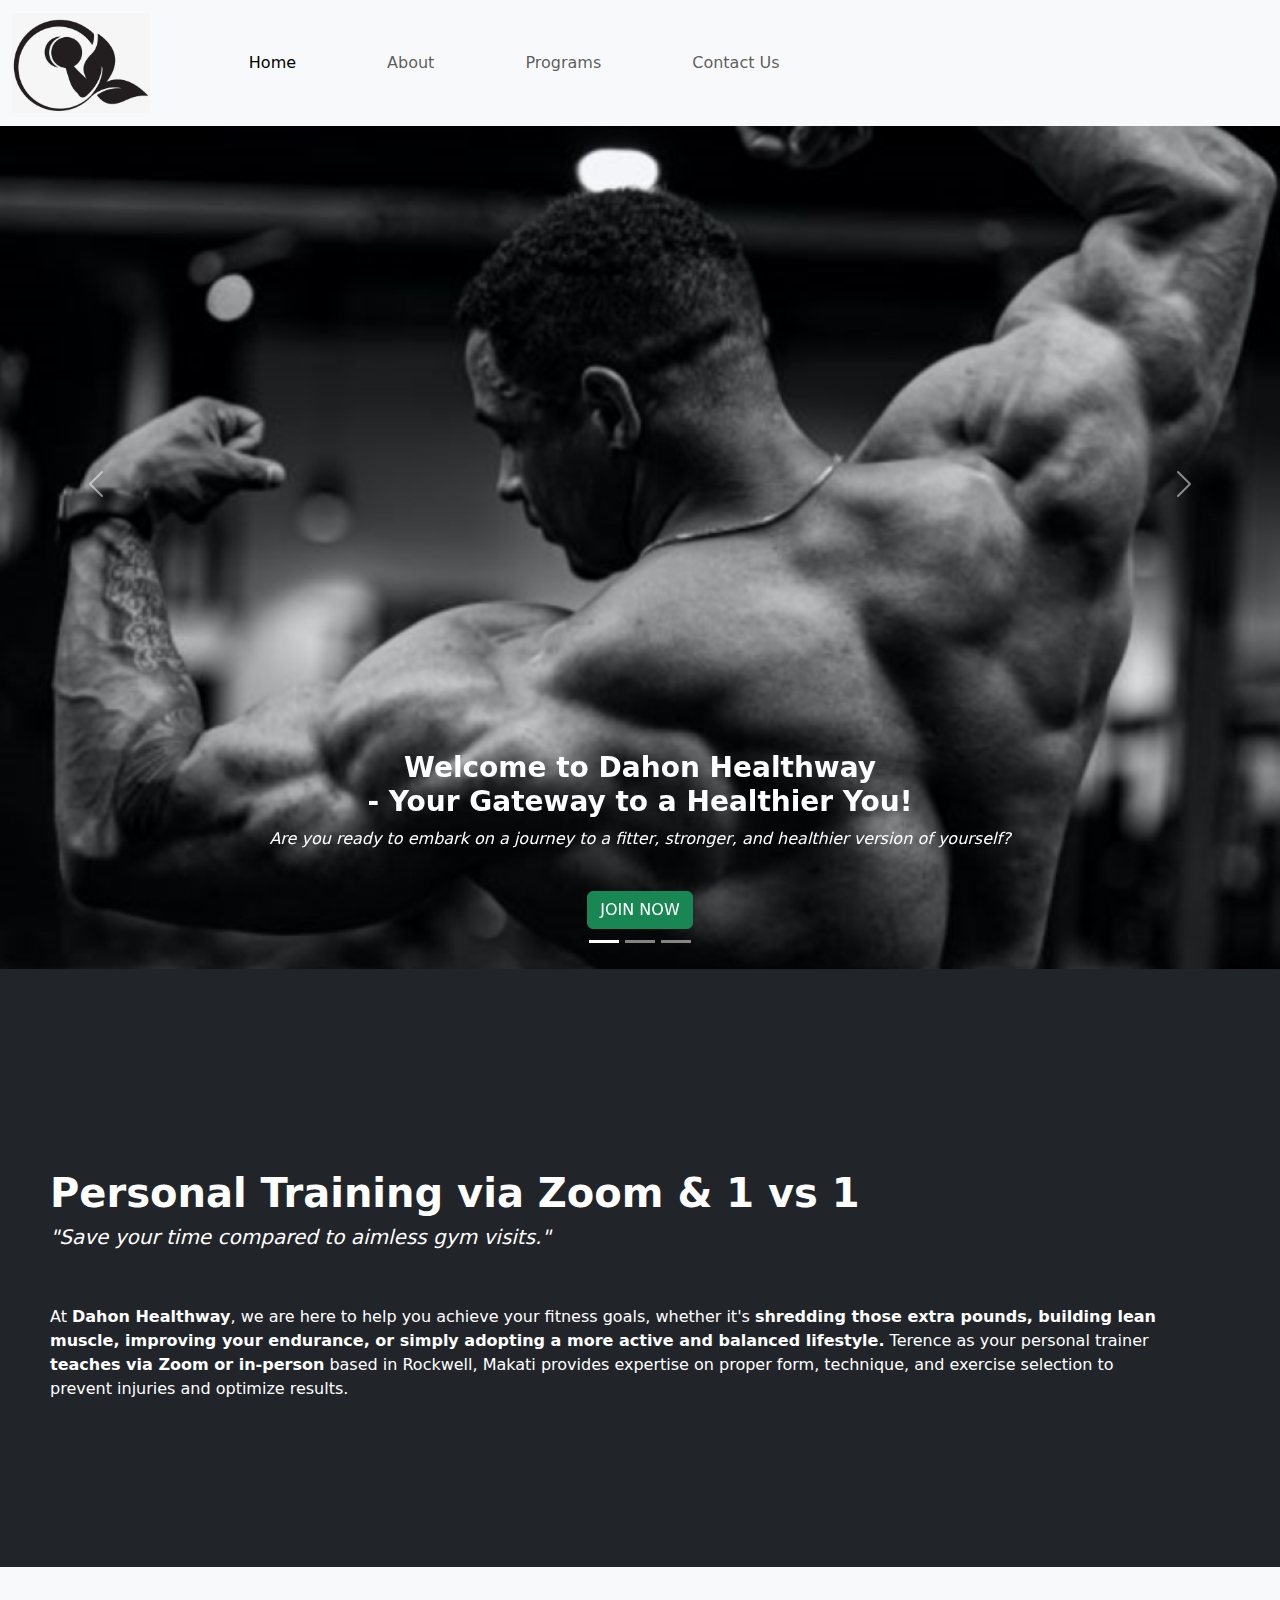
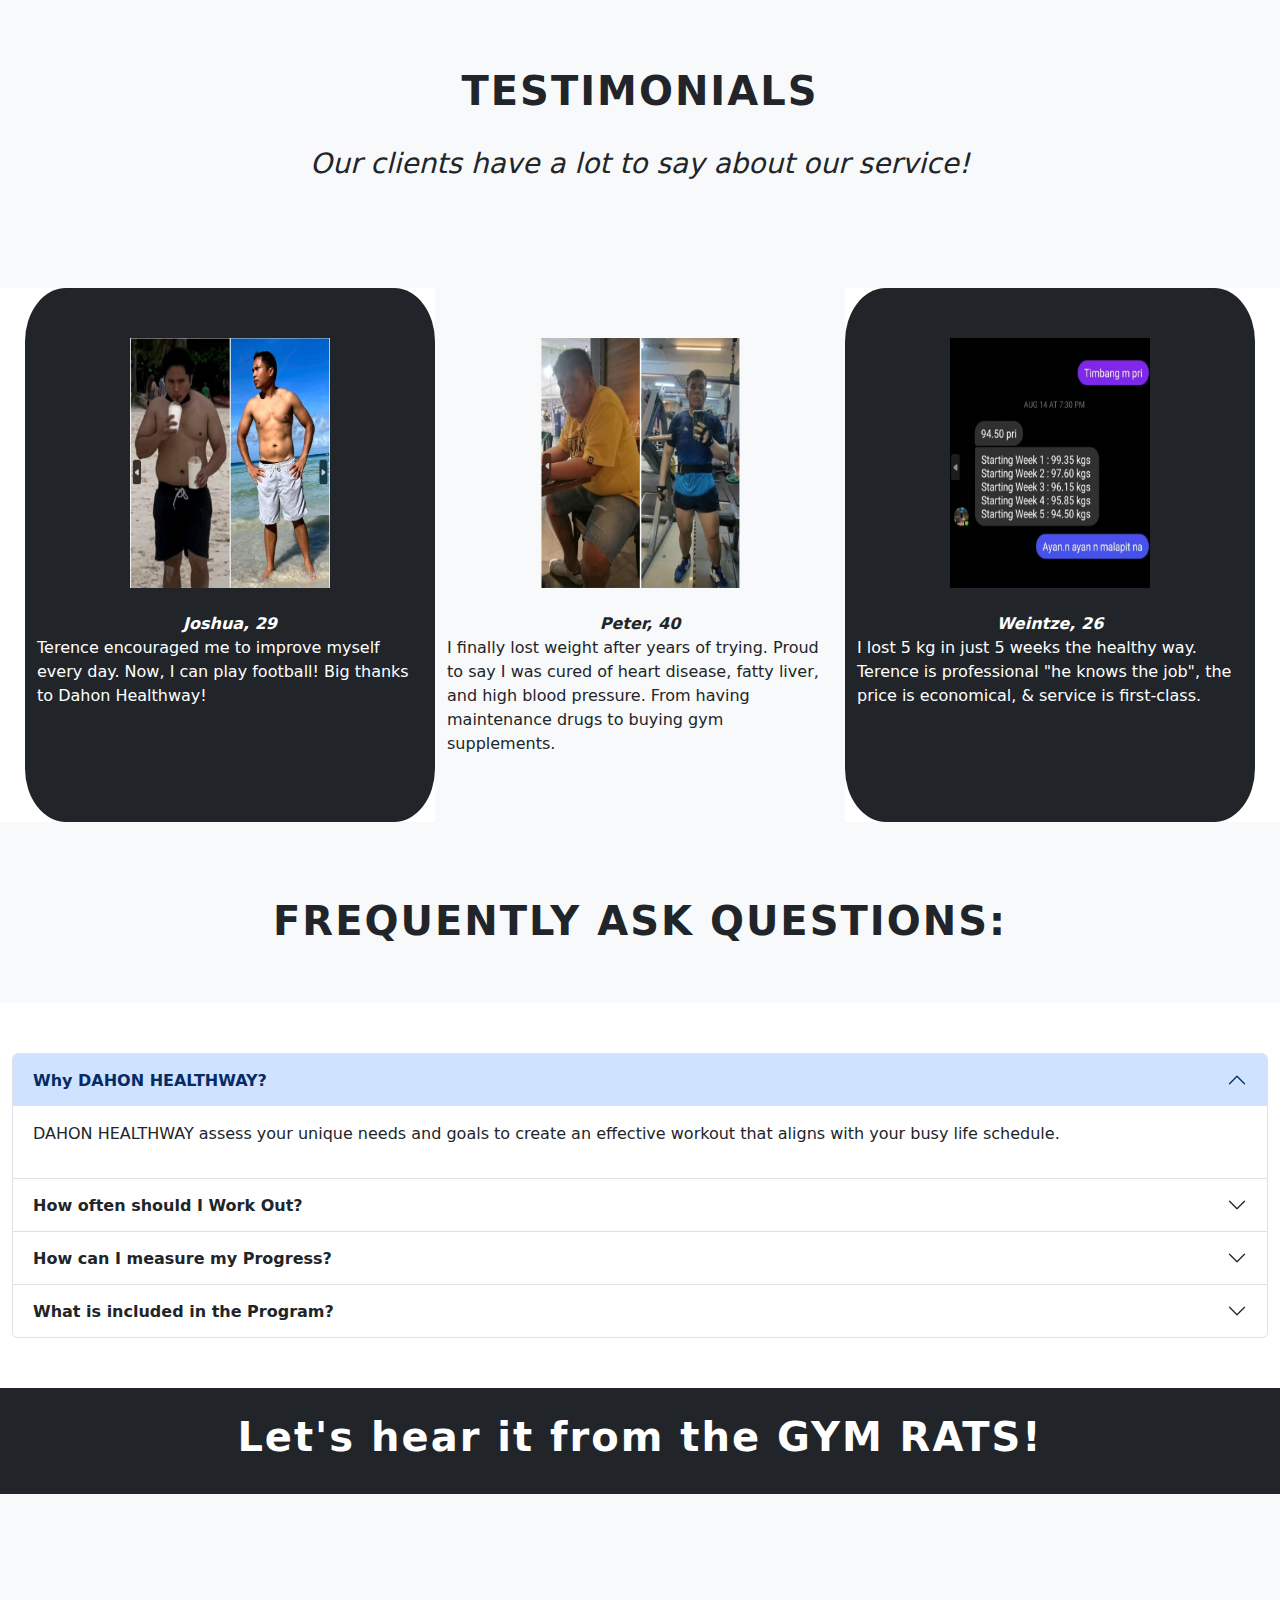
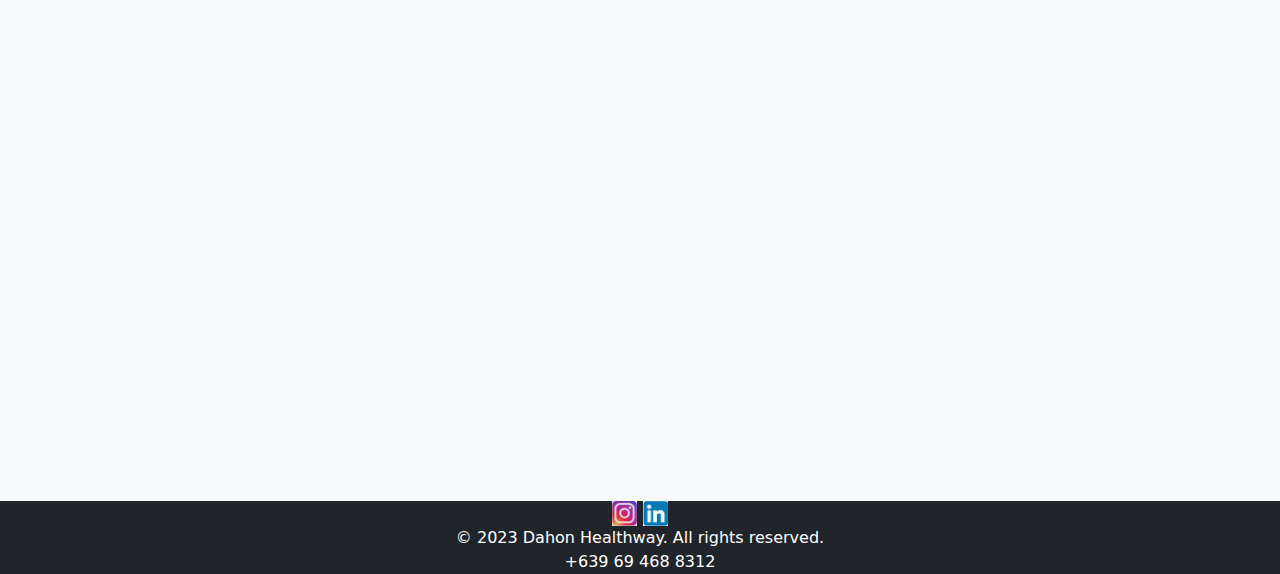
<file: index.html>
<!DOCTYPE html>
<html lang="en">
<head>
<title>Dahon Healthway</title>
<meta charset="utf-8">
<meta name="viewport" content="width=device-width, initial-scale=1">
<link href="css/style.css" rel="stylesheet">
<link href="https://cdn.jsdelivr.net/npm/bootstrap@5.3.2/dist/css/bootstrap.min.css" rel="stylesheet">
<script src="https://cdn.jsdelivr.net/npm/bootstrap@5.3.2/dist/js/bootstrap.bundle.min.js"></script>
</head>
<body>

<!-- Navbar -->
<nav class="navbar navbar-expand-lg bg-body-tertiary fixed-top">
  <div class="container-fluid">
    <a href="index.html" class="navbar-brand"><img src="img/dahon_home.png" height="100px; width=100px;"></a>
    <button class="navbar-toggler" type="button" data-bs-toggle="collapse" data-bs-target="#navbarNav" aria-controls="navbarNav" aria-expanded="false" aria-label="Toggle navigation">
      <span class="navbar-toggler-icon"></span>
    </button>
    <div class="collapse navbar-collapse" id="navbarNav">
      <ul class="navbar-nav">
        <li class="nav-item">
          <a class="nav-link active" aria-current="page" href="index.html" style="margin-left: 75px;">Home</a>
        </li>
        <li class="nav-item">
          <a class="nav-link" href="miniabout.html" style="margin-left: 75px;">About</a>
        </li>
        <li class="nav-item">
          <a class="nav-link" href="miniprograms.html" style="margin-left: 75px;">Programs</a>
        </li>
        <li class="nav-item">
          <a class="nav-link" href="minicontactus.html" style="margin-left: 75px;">Contact Us</a>
        </li>
      </ul>
    </div>
  </div>
</nav>

<!-- Carousel -->
<div id="carouselExampleCaptions" class="carousel slide" style="object-fit: cover;">
  <div class="carousel-indicators">
    <button type="button" data-bs-target="#carouselExampleCaptions" data-bs-slide-to="0" class="active" aria-current="true" aria-label="Slide 1"></button>
    <button type="button" data-bs-target="#carouselExampleCaptions" data-bs-slide-to="1" aria-label="Slide 2"></button>
    <button type="button" data-bs-target="#carouselExampleCaptions" data-bs-slide-to="2" aria-label="Slide 3"></button>
  </div>
  <div class="carousel-inner">
    <div class="carousel-item active">
      <img src="img/carousel1.jpg" style="height: auto; width: 100%;" class="d-block w-100" alt="...">
      <div class="carousel-caption d-none d-md-block">
        <h3><b>Welcome to Dahon Healthway<br>
          - Your Gateway to a Healthier You!</b></h3>
        <p><i>Are you ready to embark on a journey to a fitter, stronger, and
          healthier version of yourself?</i></p><br>
          <center><button type="button" class="btn btn-success"><a href="minicontactus.html" style="text-decoration: none; color: white;">JOIN NOW</a></button></center>
      </div>
    </div>
    <div class="carousel-item">
      <img src="img/carousel2.jpg" style="height: auto; width: 100%;" class="d-block w-100" alt="...">
      <div class="carousel-caption d-none d-md-block">
        <h3><b>Welcome to Dahon Healthway<br>
          - Your Gateway to a Healthier You!</b></h3>
          <p><i>Are you ready to embark on a journey to a fitter, stronger, and
            healthier version of yourself?</i></p><br>>
            <center><button type="button" class="btn btn-success"><a href="minicontactus.html" style="text-decoration: none; color: white;">JOIN NOW</a></button></center>
      </div>
    </div>
    <div class="carousel-item">
      <img src="img/carousel3.jpg" style="height: auto; width: 100%;" class="d-block w-100" alt="...">
      <div class="carousel-caption d-none d-md-block">
        <h3><b>Welcome to Dahon Healthway<br>
          - Your Gateway to a Healthier You!</b></h3>
        <p><i>Are you ready to embark on a journey to a fitter, stronger, and
          healthier version of yourself?</i></p><br>
          <center><button type="button" class="btn btn-success"><a href="minicontactus.html" style="text-decoration: none; color: white;">JOIN NOW</a></button></center>
      </div>
    </div>
  </div>
  <button class="carousel-control-prev" type="button" data-bs-target="#carouselExampleCaptions" data-bs-slide="prev">
    <span class="carousel-control-prev-icon" aria-hidden="true"></span>
    <span class="visually-hidden">Previous</span>
  </button>
  <button class="carousel-control-next" type="button" data-bs-target="#carouselExampleCaptions" data-bs-slide="next">
    <span class="carousel-control-next-icon" aria-hidden="true"></span>
    <span class="visually-hidden">Next</span>
  </button>
</div>
<!-- First Grid -->

<div class="col-12 bg-dark">
<div style="margin-left: 50px; margin-right: 100px; padding-bottom: 150px; padding-top: 200px; text-align: left; color: white;">
      <h1><b>Personal Training via Zoom & 1 vs 1</b></h1>
      <h5><i>"Save your time compared to aimless gym visits."</i></h5><br><br>

      <p>At <b>Dahon Healthway</b>, we are here to help you achieve your fitness goals, whether it's <b>shredding those extra pounds, building lean muscle, improving your endurance, or simply adopting a more active and balanced lifestyle.</b>
        
        Terence as your personal trainer <b>teaches via Zoom or in-person</b> based in Rockwell, Makati provides expertise on proper form, technique, and exercise selection to prevent injuries and optimize results.</p>
</div>
</div>

<!-- Second Grid -->
<div class="col-12 bg-light" style="padding-top: 100px; padding-bottom: 100px;">
<center><h1 style="letter-spacing: 2px;"><b>TESTIMONIALS</b></h1><br>
<i><h3>Our clients have a lot to say about our service!</h3></i></center>
</div>

<!--Third Grid-->
<div class="container-fluid">

  <div class="row" style="padding-left: 25px; padding-right: 25px;">
      <div class="col-sm-4 display-10 bg-dark" style="padding-top: 50px; padding-bottom: 50px; border-radius: 10%;">
        <center><img src="img/testimonial1.png" height="250px" width="200px"><br><br>
        <b><i style="color: white;">Joshua, 29</i></b><br></center>
        <p style="text-align: left; color: white;">Terence encouraged me to improve myself every day. Now, I can play football! Big thanks to Dahon Healthway!</p>
        </div>

        <div class="col-sm-4 display-10 bg-light" style="padding-top: 50px; padding-bottom: 50px;">
          <center><img src="img/testimonial2.png" height="250px" width="200px"><br><br>
        <b><i>Peter, 40</i></b><br></center>
        <p style="text-align: left;">I finally lost weight after years of trying. Proud to say I was cured of heart disease, fatty liver, and high blood pressure. From having maintenance drugs to buying gym supplements.</p>
          </div>

          <div class="col-sm-4 display-10 bg-dark" style="padding-top: 50px; padding-bottom: 50px; border-radius: 10%">
            <center><img src="img/testimonial3.png" height="250px" width="200px"><br><br>
          <b><i style="color: white;">Weintze, 26</i></b><br></center>
         <p style="text-align: left; color: white;">I lost 5 kg in just 5 weeks the healthy way. Terence is professional "he knows the job", the price is economical, & service is first-class.</p>
            </div>
  </div>


<!--Fourth Grid-->
<div class="row">
<div class="col-12 bg-light" style="padding-top: 75px; padding-bottom: 50px;">
  <center><h1 style="letter-spacing: 2px;"><b>FREQUENTLY ASK QUESTIONS:</b></h1></center>
  </div></div>


<!--Accordion-->
  <div class="accordion" id="accordionExample" style="padding-bottom: 50px; padding-top: 50px;">
    <div class="accordion-item">
      <h2 class="accordion-header">
        <button class="accordion-button" type="button" data-bs-toggle="collapse" data-bs-target="#collapseOne" aria-expanded="false" aria-controls="collapseOne">
          <b>Why DAHON HEALTHWAY?</b>
        </button>
      </h2>
      <div id="collapseOne" class="accordion-collapse collapse show" data-bs-parent="#accordionExample">
        <div class="accordion-body">
          <p>DAHON HEALTHWAY assess your unique needs and goals to create an effective workout that aligns with your busy life schedule.</p>
        </div>
      </div>
    </div>
    <div class="accordion-item">
      <h2 class="accordion-header">
        <button class="accordion-button collapsed" type="button" data-bs-toggle="collapse" data-bs-target="#collapseTwo" aria-expanded="false" aria-controls="collapseTwo">
          <b>How often should I Work Out?</b>
        </button>
      </h2>
      <div id="collapseTwo" class="accordion-collapse collapse" data-bs-parent="#accordionExample">
        <div class="accordion-body">
          <p>Ideal Work Out Frequency can be as much as an hour/day, thrice a week which you can stick to in the long term.</p>
        </div>
      </div>
    </div>
    <div class="accordion-item">
      <h2 class="accordion-header">
        <button class="accordion-button collapsed" type="button" data-bs-toggle="collapse" data-bs-target="#collapseThree" aria-expanded="false" aria-controls="collapseThree">
          <b>How can I measure my Progress?</b>
        </button>
      </h2>
      <div id="collapseThree" class="accordion-collapse collapse" data-bs-parent="#accordionExample">
        <div class="accordion-body">
          <p>Personal Trainer Schedule Weekly Check-Ins through the account to Track Fitness Milestones.</p>
        </div>
      </div>
    </div>
    <div class="accordion-item">
      <h2 class="accordion-header">
        <button class="accordion-button collapsed" type="button" data-bs-toggle="collapse" data-bs-target="#collapseFour" aria-expanded="false" aria-controls="collapseFour">
          <b>What is included in the Program?</b>
        </button>
      </h2>
      <div id="collapseFour" class="accordion-collapse collapse" data-bs-parent="#accordionExample">
        <div class="accordion-body">
          <p>Account set-up. Choose the desired program. 1vs1 Personal Training via Zoom or in-person, Supplementation Guide, Customized Meal Plan, Weekly Check-Ins, & 24/7 Chat Support are for FREE.</p>
        </div>
      </div>
    </div>
  </div>

<!--Fifth Grid-->
<div class="row">
  <div class="col-12 bg-dark" style="padding-top: 25px; padding-bottom: 25px;">
    <center><h1 style="letter-spacing: 2px; color: white;"><b>Let's hear it from the GYM RATS!</b></h1></center>
    </div></div>

<!--Sixth Grid-->
<div class="row">
  <div class="col-12 bg-light" style="padding-top: 50px; padding-bottom: 50px;">
    <center><iframe src="https://www.youtube.com/embed/RNkpzDaqOpM?autoplay=1&mute=1&enablejsapi=1"
      frameborder="0"
      style="width: 100%; height: 500px;"></iframe></center></div>
    </div>

<!-- Footer -->
<div class="row">
  <div class="col-12 bg-dark">
    <center style="color: white;"><a href="https://www.instagram.com/dahonhealthway/"><img src="img/instagram.jpg" height="25px width=25px"></a> <a href="https://www.linkedin.com/in/terence-tagayona-455884193/?originalSubdomain=ph"><img src="img/linkedin.png" height="25px width=25px"></a>
              <br>© 2023 Dahon Healthway. All rights reserved.<br>
            +639 69 468 8312</center></div></div>

</body>
</html>
</file>
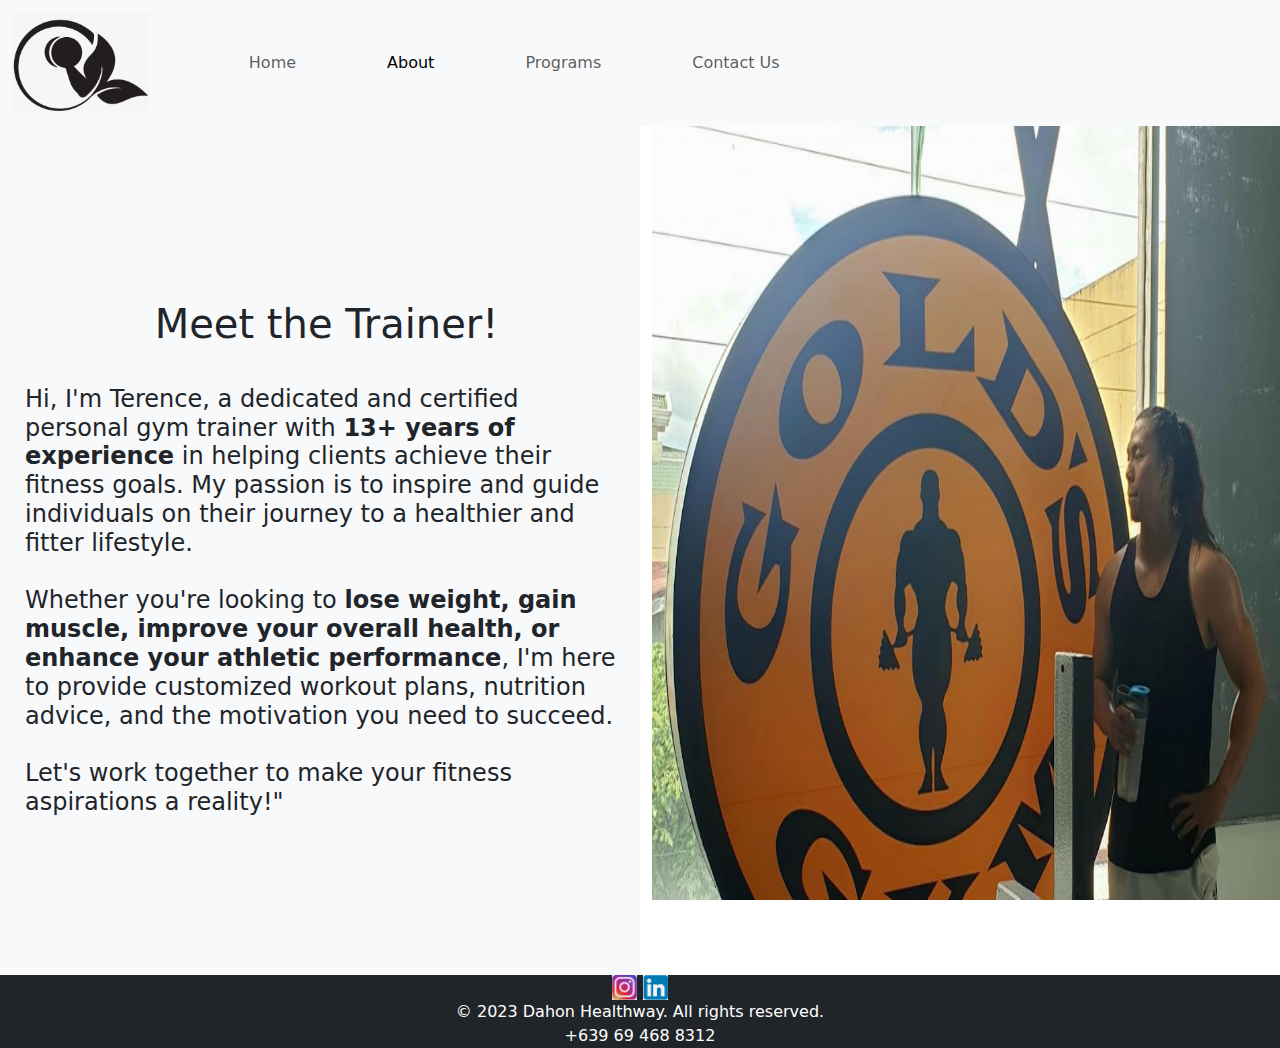
<file: miniabout.html>
<!DOCTYPE html>
<html lang="en">
<head>
<title>About</title>
<meta charset="utf-8">
<meta name="viewport" content="width=device-width, initial-scale=1">
<link href="css/style.css" rel="stylesheet">
<link href="https://cdn.jsdelivr.net/npm/bootstrap@5.3.2/dist/css/bootstrap.min.css" rel="stylesheet">
<script src="https://cdn.jsdelivr.net/npm/bootstrap@5.3.2/dist/js/bootstrap.bundle.min.js"></script>
</head>
<body>

<!-- Navbar -->
<nav class="navbar navbar-expand-lg bg-body-tertiary fixed-top">
  <div class="container-fluid">
    <a href="index.html" class="navbar-brand"><img src="img/dahon_home.png" height="100px; width=100px;"></a>
    <button class="navbar-toggler" type="button" data-bs-toggle="collapse" data-bs-target="#navbarNav" aria-controls="navbarNav" aria-expanded="false" aria-label="Toggle navigation">
      <span class="navbar-toggler-icon"></span>
    </button>
    <div class="collapse navbar-collapse" id="navbarNav">
      <ul class="navbar-nav">
        <li class="nav-item">
          <a class="nav-link" aria-current="page" href="index.html" style="margin-left: 75px;">Home</a>
        </li>
        <li class="nav-item">
          <a class="nav-link active" href="miniabout.html" style="margin-left: 75px;">About</a>
        </li>
        <li class="nav-item">
          <a class="nav-link" href="miniprograms.html" style="margin-left: 75px;">Programs</a>
        </li>
        <li class="nav-item">
          <a class="nav-link" href="minicontactus.html" style="margin-left: 75px;">Contact Us</a>
        </li>
      </ul>
    </div>
  </div>
</nav>


  <div class="row">
    <div class="col-sm-6 display-10 bg-light" style="padding-top: 200px; padding-bottom: 150px;"><h4 style="margin-left: 25px; padding-top: 100px;">
      <b><h1><center>Meet the Trainer!</center></h1></b><br>
      Hi, I'm Terence, a dedicated and certified personal gym trainer with <b>13+ years of experience</b> in helping clients achieve their fitness goals.
     My passion is to inspire and guide individuals on their journey to a healthier and fitter lifestyle. <br><br> Whether you're looking to <b>lose weight, gain muscle, improve your overall health, or enhance your athletic performance</b>, I'm here to provide customized workout plans, nutrition advice, and the motivation you need to succeed.<br><br>
      Let's work together to make your fitness aspirations a reality!"</h4></div>
      <div class="col-sm-6 display-10"><img src="img/picture_about.png" height="900px" width="100%">
      </div>
      </div>


<!-- Footer -->
<div class="row">
  <div class="col-12 bg-dark">
    <center style="color: white;"><a href="https://www.instagram.com/dahonhealthway/"><img src="img/instagram.jpg" height="25px width=25px"></a> <a href="https://www.linkedin.com/in/terence-tagayona-455884193/?originalSubdomain=ph"><img src="img/linkedin.png" height="25px width=25px"></a>
              <br>© 2023 Dahon Healthway. All rights reserved.<br>
            +639 69 468 8312</center></div></div>

</body>
</html>
</file>
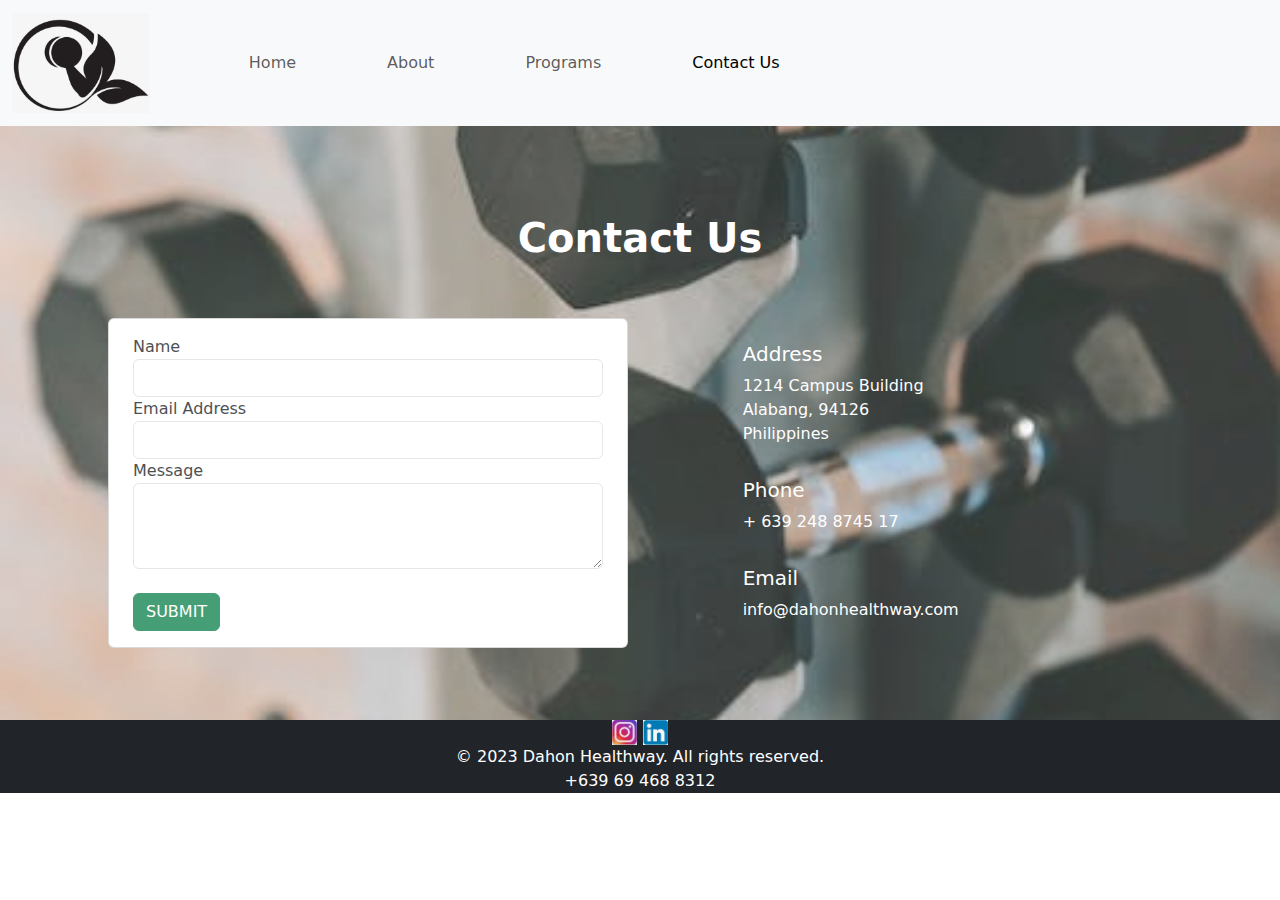
<file: minicontactus.html>
<!DOCTYPE html>
<html lang="en">
<head>
<title>Contact Us</title>
<meta charset="utf-8">
<meta name="viewport" content="width=device-width, initial-scale=1">
<link href="css/style.css" rel="stylesheet">
<link href="https://cdn.jsdelivr.net/npm/bootstrap@5.3.2/dist/css/bootstrap.min.css" rel="stylesheet">
<script src="https://cdn.jsdelivr.net/npm/bootstrap@5.3.2/dist/js/bootstrap.bundle.min.js"></script>
<body>
<!-- Navbar -->
<nav class="navbar navbar-expand-lg bg-body-tertiary fixed-top">
  <div class="container-fluid">
    <a href="index.html" class="navbar-brand"><img src="img/dahon_home.png" height="100px; width=100px;"></a>
    <button class="navbar-toggler" type="button" data-bs-toggle="collapse" data-bs-target="#navbarNav" aria-controls="navbarNav" aria-expanded="false" aria-label="Toggle navigation">
      <span class="navbar-toggler-icon"></span>
    </button>
    <div class="collapse navbar-collapse" id="navbarNav">
      <ul class="navbar-nav">
        <li class="nav-item">
          <a class="nav-link" aria-current="page" href="index.html" style="margin-left: 75px;">Home</a>
        </li>
        <li class="nav-item">
          <a class="nav-link" href="miniabout.html" style="margin-left: 75px;">About</a>
        </li>
        <li class="nav-item">
          <a class="nav-link" href="miniprograms.html" style="margin-left: 75px;">Programs</a>
        </li>
        <li class="nav-item">
          <a class="nav-link active" href="minicontactus.html" style="margin-left: 75px;">Contact Us</a>
        </li>
      </ul>
    </div>
  </div>
</nav>

<div class="container-fluid">
<div class="row">

  <!--Section: Content-->
  <section style="background-image: url('img/front_about.jpeg'); background-size: cover; background-position: center; opacity: 0.8; padding-top: 150px;">

    <div class="rgba-black-strong rounded p-5">

      <!-- Section heading -->
      <h1 class="text-center font-weight-bold text-white mt-3 mb-5;"><b>Contact Us</b></h1><br><br>

      <form class="mx-md-5" action="">

        <div class="row">
          <div class="col-md-6 mb-4">

            <div class="card">
              <div class="card-body px-4">

                <!-- Name -->
                <div class="md-form md-outline mt-0">
                  <label for="name">Name</label>
                  <input type="text" id="name" class="form-control">
                </div>
                <!-- Email -->
                <div class="md-form md-outline">

                  <label for="email">Email Address</label>
                  <input type="text" id="email" class="form-control">
              
                </div>


                <!-- Message -->
                <div class="md-form md-outline">
                  <label for="message">Message</label>
                  <textarea id="message" class="md-textarea form-control" rows="3"></textarea>
          
                </div>
              <br>
              <button type="button" class="btn btn-success"><a href="minicontactus.html" style="text-decoration: none; color: white;">SUBMIT</a></button>

              </div>
            </div>

          </div>
          <div class="col-md-5 offset-md-1 mt-md-4 mb-4" style="color: white;">

            <h5 class="font-weight-bold">Address</h5>
            <p class="mb-0">1214 Campus Building</p>
            <p class="mb-0">Alabang, 94126</p>
            <p class="mb-4 pb-2">Philippines</p>

            <h5 class="font-weight-bold">Phone</h5>
            <p class="mb-4 pb-2">+ 639 248 8745 17</p>

            <h5 class="font-weight-bold">Email</h5>
            <p>info@dahonhealthway.com</p>

          </div>
        </div>

      </form>

    </div>
  </div>
  </section>
  <!--Section: Content-->

</div>
</div>

  <!-- Footer -->
  <div class="row">
    <div class="col-12 bg-dark">
      <center style="color: white;"><a href="https://www.instagram.com/dahonhealthway/"><img src="img/instagram.jpg" height="25px width=25px"></a> <a href="https://www.linkedin.com/in/terence-tagayona-455884193/?originalSubdomain=ph"><img src="img/linkedin.png" height="25px width=25px"></a>
                <br>© 2023 Dahon Healthway. All rights reserved.<br>
              +639 69 468 8312</center></div></div>




</body>
</html>
</file>
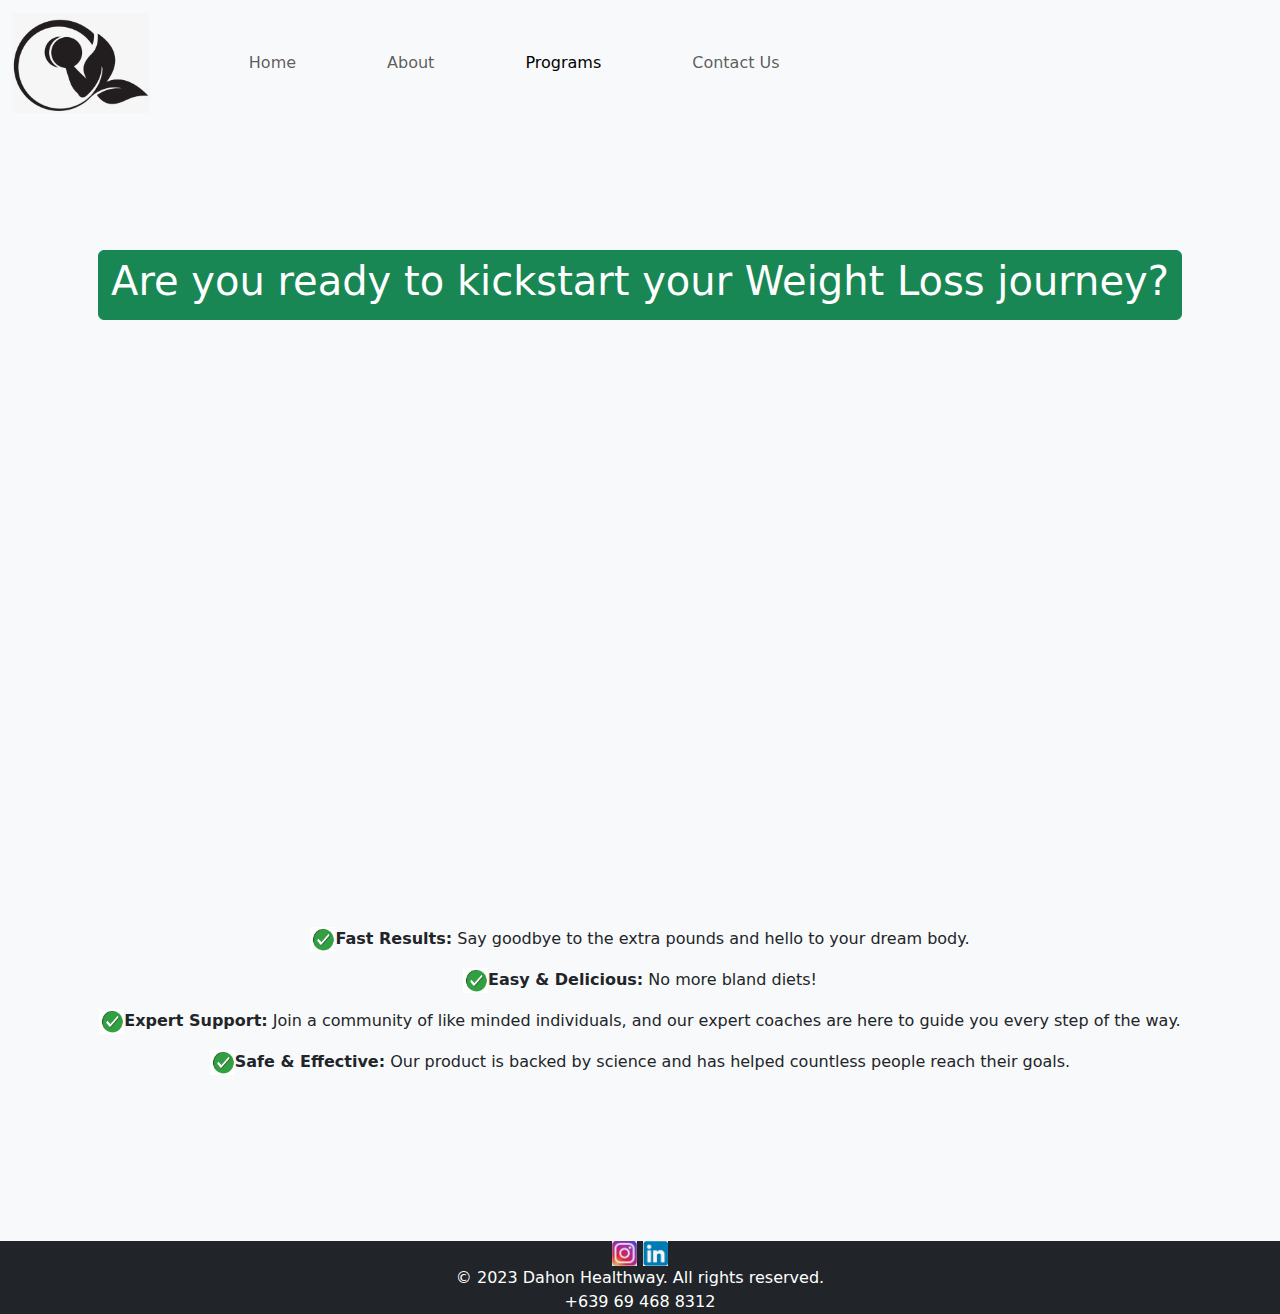
<file: miniprogram1.html>
<!DOCTYPE html>
<html lang="en">
<head>
<title>Weight Loss</title>
<meta charset="utf-8">
<meta name="viewport" content="width=device-width, initial-scale=1">
<link href="css/style.css" rel="stylesheet">
<link href="https://cdn.jsdelivr.net/npm/bootstrap@5.3.2/dist/css/bootstrap.min.css" rel="stylesheet">
<script src="https://cdn.jsdelivr.net/npm/bootstrap@5.3.2/dist/js/bootstrap.bundle.min.js"></script>
</head>
<body>

<!-- Navbar -->
<nav class="navbar navbar-expand-lg bg-body-tertiary fixed-top">
  <div class="container-fluid">
    <a href="index.html" class="navbar-brand"><img src="img/dahon_home.png" height="100px; width=100px;"></a>
    <button class="navbar-toggler" type="button" data-bs-toggle="collapse" data-bs-target="#navbarNav" aria-controls="navbarNav" aria-expanded="false" aria-label="Toggle navigation">
      <span class="navbar-toggler-icon"></span>
    </button>
    <div class="collapse navbar-collapse" id="navbarNav">
      <ul class="navbar-nav">
        <li class="nav-item">
          <a class="nav-link" aria-current="page" href="index.html" style="margin-left: 75px;">Home</a>
        </li>
        <li class="nav-item">
          <a class="nav-link" href="miniabout.html" style="margin-left: 75px;">About</a>
        </li>
        <li class="nav-item">
          <a class="nav-link active" href="miniprograms.html" style="margin-left: 75px;">Programs</a>
        </li>
        <li class="nav-item">
          <a class="nav-link" href="minicontactus.html" style="margin-left: 75px;">Contact Us</a>
        </li>
      </ul>
    </div>
  </div>
</nav>

<!-- First Grid -->

<div class="col-12 bg-light" style="padding-top: 250px; padding-bottom: 50px;">
    <center><button type="button" class="btn btn-success"><a href="minicontactus.html" style="text-decoration: none; color: white;"><h1>Are you ready to kickstart your Weight Loss journey?</h1></a></button></center></h1></div>

<!-- Second Grid -->
<div class="col-12 bg-light">
    <center><iframe src="https://www.youtube.com/embed/nUH_e31knCk?autoplay=1&mute=1&enablejsapi=1"
    frameborder="0"
    style="width: 100%; height: 500px;"></iframe></center></div>


<!-- Third Grid -->
<div class="col-12 bg-light" style="padding-top: 50px; padding-bottom: 150px;">
    <center><img src="img/icon.png" height="25px" width="25px"><b>Fast Results:</b> Say goodbye to the extra pounds and hello to your dream body.</center></p>
    <center><img src="img/icon.png" height="25px" width="25px"><b>Easy & Delicious:</b> No more bland diets!</center></p>
    <center><img src="img/icon.png" height="25px" width="25px"><b>Expert Support:</b> Join a community of like minded individuals, and our expert coaches are here to
    guide you every step of the way.</center></p>
    <center><img src="img/icon.png" height="25px" width="25px"><b>Safe & Effective:</b> Our product is backed by science and has helped countless people reach
    their goals.</center></p>
    </div>





    

<!-- Footer-->
<div class="row">
    <div class="col-12 bg-dark">
      <center style="color: white;"><a href="https://www.instagram.com/dahonhealthway/"><img src="img/instagram.jpg" height="25px width=25px"></a> <a href="https://www.linkedin.com/in/terence-tagayona-455884193/?originalSubdomain=ph"><img src="img/linkedin.png" height="25px width=25px"></a>
                <br>© 2023 Dahon Healthway. All rights reserved.<br>
              +639 69 468 8312</center></div></div>
  
  </body>
  </html>
</file>
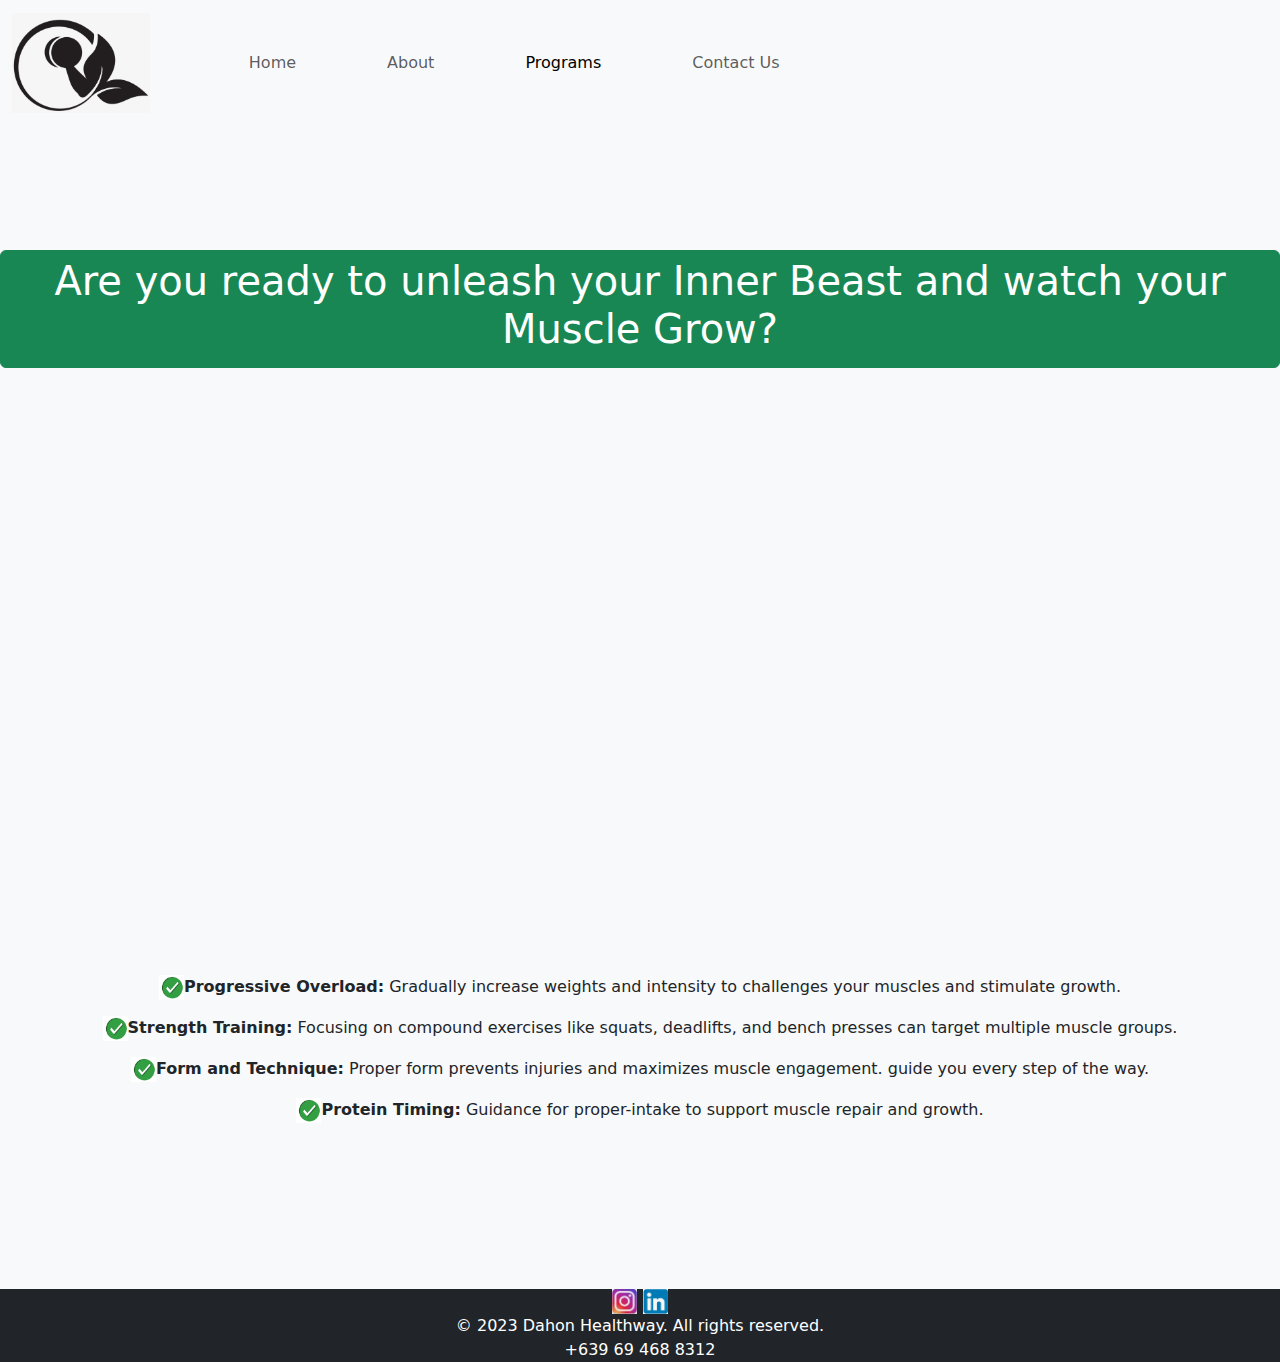
<file: miniprogram2.html>
<!DOCTYPE html>
<html lang="en">
<head>
<title>Weight Loss</title>
<meta charset="utf-8">
<meta name="viewport" content="width=device-width, initial-scale=1">
<link href="css/style.css" rel="stylesheet">
<link href="https://cdn.jsdelivr.net/npm/bootstrap@5.3.2/dist/css/bootstrap.min.css" rel="stylesheet">
<script src="https://cdn.jsdelivr.net/npm/bootstrap@5.3.2/dist/js/bootstrap.bundle.min.js"></script>
</head>
<body>

<!-- Navbar -->
<nav class="navbar navbar-expand-lg bg-body-tertiary fixed-top">
  <div class="container-fluid">
    <a href="index.html" class="navbar-brand"><img src="img/dahon_home.png" height="100px; width=100px;"></a>
    <button class="navbar-toggler" type="button" data-bs-toggle="collapse" data-bs-target="#navbarNav" aria-controls="navbarNav" aria-expanded="false" aria-label="Toggle navigation">
      <span class="navbar-toggler-icon"></span>
    </button>
    <div class="collapse navbar-collapse" id="navbarNav">
      <ul class="navbar-nav">
        <li class="nav-item">
          <a class="nav-link" aria-current="page" href="index.html" style="margin-left: 75px;">Home</a>
        </li>
        <li class="nav-item">
          <a class="nav-link" href="miniabout.html" style="margin-left: 75px;">About</a>
        </li>
        <li class="nav-item">
          <a class="nav-link active" href="miniprograms.html" style="margin-left: 75px;">Programs</a>
        </li>
        <li class="nav-item">
          <a class="nav-link" href="minicontactus.html" style="margin-left: 75px;">Contact Us</a>
        </li>
      </ul>
    </div>
  </div>
</nav>

<!-- First Grid -->

<div class="col-12 bg-light" style="padding-top: 250px; padding-bottom: 50px;">
    <center><button type="button" class="btn btn-success"><a href="minicontactus.html" style="text-decoration: none; color: white;"><h1>Are you ready to unleash your Inner Beast and watch your Muscle Grow?</h1></a></button></center></h1></div>

<!-- Second Grid -->
<div class="col-12 bg-light">
    <center><iframe src="https://www.youtube.com/embed/ig17bjPE-hE?autoplay=1&mute=1&enablejsapi=1"
        frameborder="0"
        style="width: 100%; height: 500px;"></iframe></center></div>


<!-- Third Grid -->
<div class="col-12 bg-light" style="padding-top: 50px; padding-bottom: 150px;">
    <center><img src="img/icon.png" height="25px" width="25px"><b>Progressive Overload:</b> Gradually increase weights and intensity to challenges your muscles and stimulate growth.</center></p>
    <center><img src="img/icon.png" height="25px" width="25px"><b>Strength Training:</b> Focusing on compound exercises like squats, deadlifts, and bench presses can target multiple muscle groups.</center></p>
    <center><img src="img/icon.png" height="25px" width="25px"><b>Form and Technique:</b> Proper form prevents injuries and maximizes muscle engagement.
    guide you every step of the way.</center></p>
    <center><img src="img/icon.png" height="25px" width="25px"><b>Protein Timing:</b> Guidance for proper-intake to support muscle repair and growth.</center></p>
    </div>





    

<!-- Footer-->
<div class="row">
    <div class="col-12 bg-dark">
      <center style="color: white;"><a href="https://www.instagram.com/dahonhealthway/"><img src="img/instagram.jpg" height="25px width=25px"></a> <a href="https://www.linkedin.com/in/terence-tagayona-455884193/?originalSubdomain=ph"><img src="img/linkedin.png" height="25px width=25px"></a>
                <br>© 2023 Dahon Healthway. All rights reserved.<br>
              +639 69 468 8312</center></div></div>
  
  </body>
  </html>
</file>
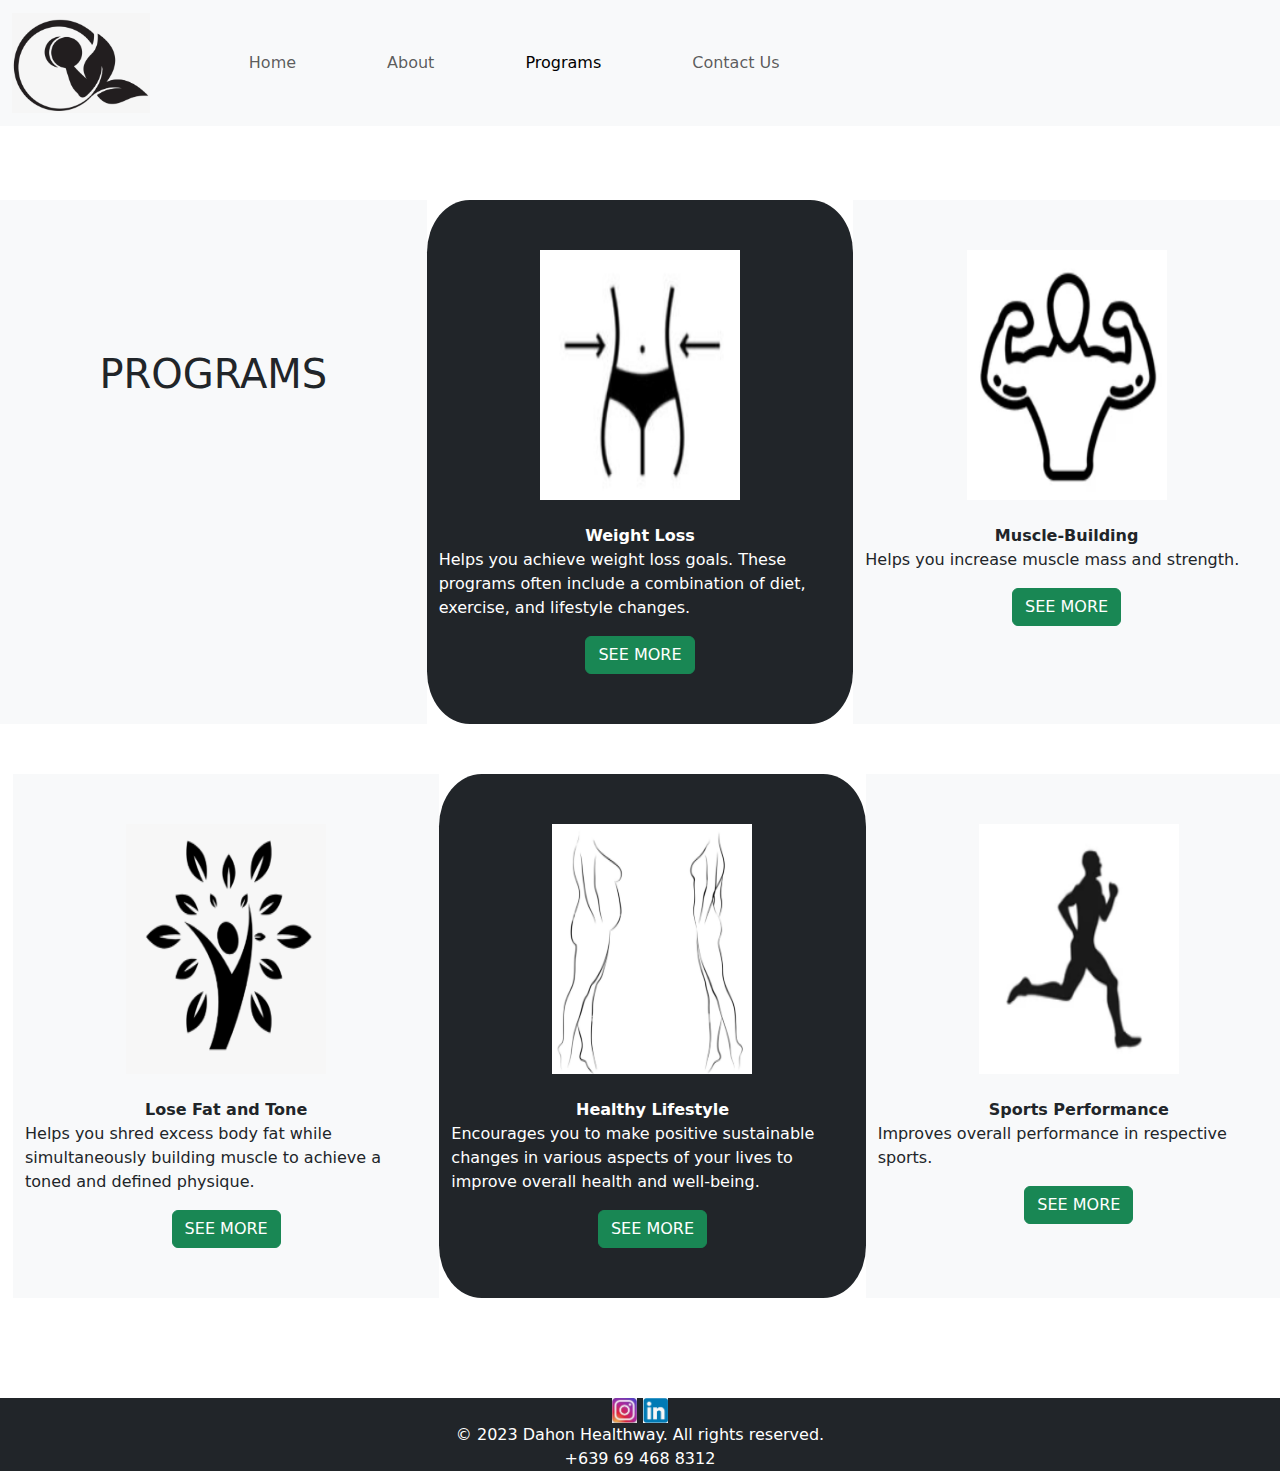
<file: miniprograms.html>
<!DOCTYPE html>
<html lang="en">
<head>
<title>Programs</title>
<meta charset="utf-8">
<meta name="viewport" content="width=device-width, initial-scale=1">
<link href="css/style.css" rel="stylesheet">
<link href="https://cdn.jsdelivr.net/npm/bootstrap@5.3.2/dist/css/bootstrap.min.css" rel="stylesheet">
<script src="https://cdn.jsdelivr.net/npm/bootstrap@5.3.2/dist/js/bootstrap.bundle.min.js"></script>
<body>

<!-- Navbar -->
<nav class="navbar navbar-expand-lg bg-body-tertiary fixed-top">
  <div class="container-fluid">
    <a href="index.html" class="navbar-brand"><img src="img/dahon_home.png" height="100px; width=100px;"></a>
    <button class="navbar-toggler" type="button" data-bs-toggle="collapse" data-bs-target="#navbarNav" aria-controls="navbarNav" aria-expanded="false" aria-label="Toggle navigation">
      <span class="navbar-toggler-icon"></span>
    </button>
    <div class="collapse navbar-collapse" id="navbarNav">
      <ul class="navbar-nav">
        <li class="nav-item">
          <a class="nav-link" aria-current="page" href="index.html" style="margin-left: 75px;">Home</a>
        </li>
        <li class="nav-item">
          <a class="nav-link" href="miniabout.html" style="margin-left: 75px;">About</a>
        </li>
        <li class="nav-item">
          <a class="nav-link active" href="miniprograms.html" style="margin-left: 75px;">Programs</a>
        </li>
        <li class="nav-item">
          <a class="nav-link" href="minicontactus.html" style="margin-left: 75px;">Contact Us</a>
        </li>
      </ul>
    </div>
  </div>
</nav>

<div class="container-fluid">

  <div class="row" style="padding-top: 200px;">

    <div class="col-sm-4 display-10 bg-light" style="padding-top: 50px; padding-bottom: 50px;">
    <center><b><h1 style="padding-top: 100px;">PROGRAMS</h1></b><br></center></div>  

      <div class="col-sm-4 display-10 bg-dark" style="padding-top: 50px; padding-bottom: 50px; border-radius: 10%;">
        <center><img src="img/program1.png" height="250px" width="200px"><br><br>
        <b style="color: white;">Weight Loss</b><br></center>
        <p style="text-align: left; color: white;">Helps you achieve weight loss goals. These programs often include a combination of diet, exercise, and lifestyle changes.</p>
        <center><button type="button" class="btn btn-success"><a href="miniprogram1.html" style="text-decoration: none; color: white;">SEE MORE</a></button></center>
        </div>

        <div class="col-sm-4 display-10 bg-light" style="padding-top: 50px; padding-bottom: 50px;">
          <center><img src="img/program2.png" height="250px" width="200px"><br><br>
        <b>Muscle-Building</b><br></center>
        <p style="text-align: left;">Helps you increase muscle mass and strength.</p>
        <center><button type="button" class="btn btn-success"><a href="miniprogram2.html" style="text-decoration: none; color: white;">SEE MORE</a></button></center>
          </div>
  </div> </div>

  <div class="row" style="padding-top: 50px; padding-bottom: 100px; padding-left: 25px;">
    <div class="col-sm-4 display-10 bg-light" style="padding-top: 50px; padding-bottom: 50px;">
      <center><img src="img/program4.png" height="250px" width="200px"><br><br>
      <b>Lose Fat and Tone</b><br></center>
      <p style="text-align: left;">Helps you shred excess body fat while simultaneously building muscle to achieve a toned and defined physique.</p>
      <center><button type="button" class="btn btn-success"><a href="minicontactus.html" style="text-decoration: none; color: white;">SEE MORE</a></button></center>
      </div>

  <div class="col-sm-4 display-10 bg-dark" style="padding-top: 50px; padding-bottom: 50px; border-radius: 10%;">
    <center><img src="img/program3.png" height="250px" width="200px"><br><br>
  <b style="color: white;">Healthy Lifestyle</b><br></center>
 <p style="text-align: left; color: white;">Encourages you to make positive sustainable changes in various aspects of your lives to improve overall health and well-being.</p>
 <center><button type="button" class="btn btn-success"><a href="minicontactus.html" style="text-decoration: none; color: white;">SEE MORE</a></button></center>
      </div>

      <div class="col-sm-4 display-10 bg-light" style="padding-top: 50px; padding-bottom: 50px;">
        <center><img src="img/program5.png" height="250px" width="200px"><br><br>
      <b>Sports Performance</b><br></center>
      <p style="text-align: left;">Improves overall performance in respective sports.</p>
      <center><button type="button" class="btn btn-success"><a href="minicontactus.html" style="text-decoration: none; color: white;">SEE MORE</a></button></center>
        </div>

      </div>

      

  <!-- Footer -->
<div class="row">
  <div class="col-12 bg-dark">
    <center style="color: white;"><a href="https://www.instagram.com/dahonhealthway/"><img src="img/instagram.jpg" height="25px width=25px"></a> <a href="https://www.linkedin.com/in/terence-tagayona-455884193/?originalSubdomain=ph"><img src="img/linkedin.png" height="25px width=25px"></a>
              <br>© 2023 Dahon Healthway. All rights reserved.<br>
            +639 69 468 8312</center></div></div>



</body>
</html>
</file>
<file: css/style.css>
@media only screen and (max-width: 768px) {
    /* For mobile phones: */
    [class*="col-"] {
      width: 100%;
    }
  }
    @media only screen and (max-width: 400) {
    /* For mobile phones: */
    [class*="col-"] {
      width: 100%;
    }
 
  }
  body{
    margin: 0;
    padding: 0;
    overflow-x: hidden;
  }
</file>
